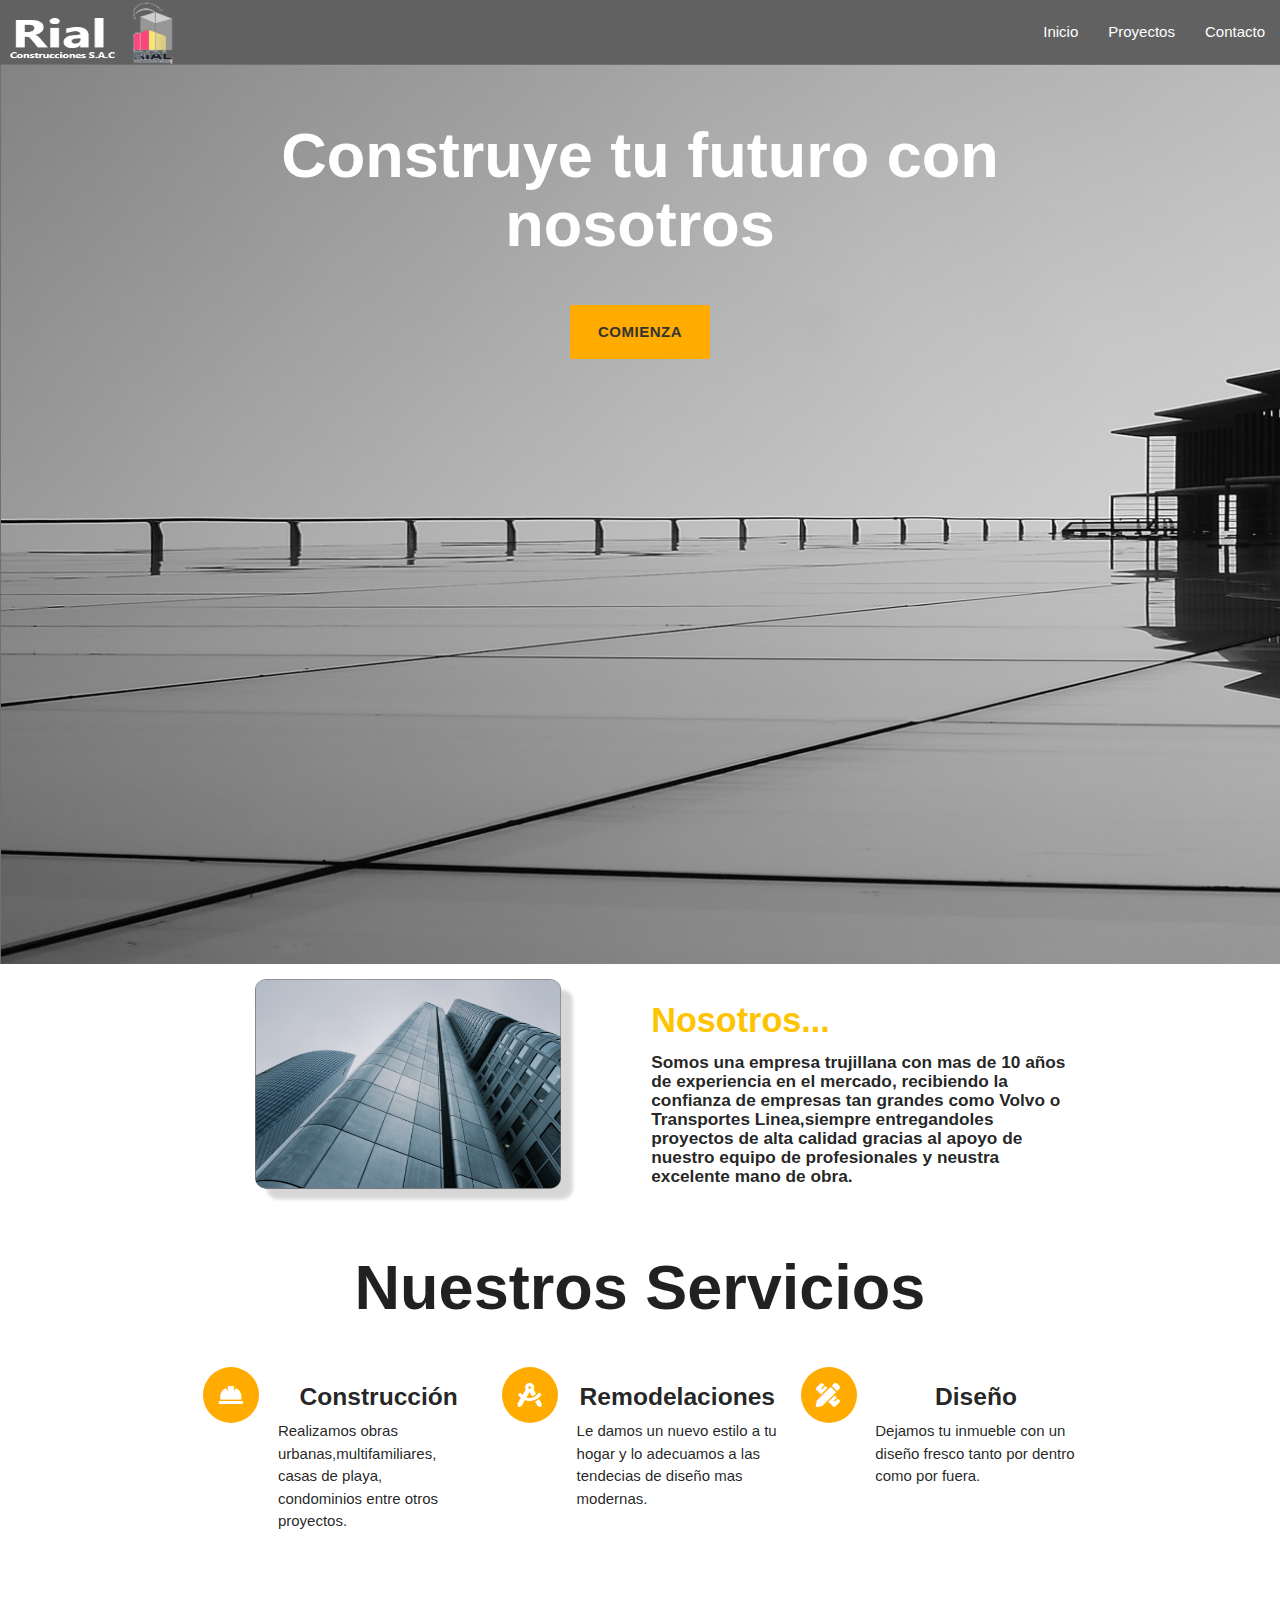
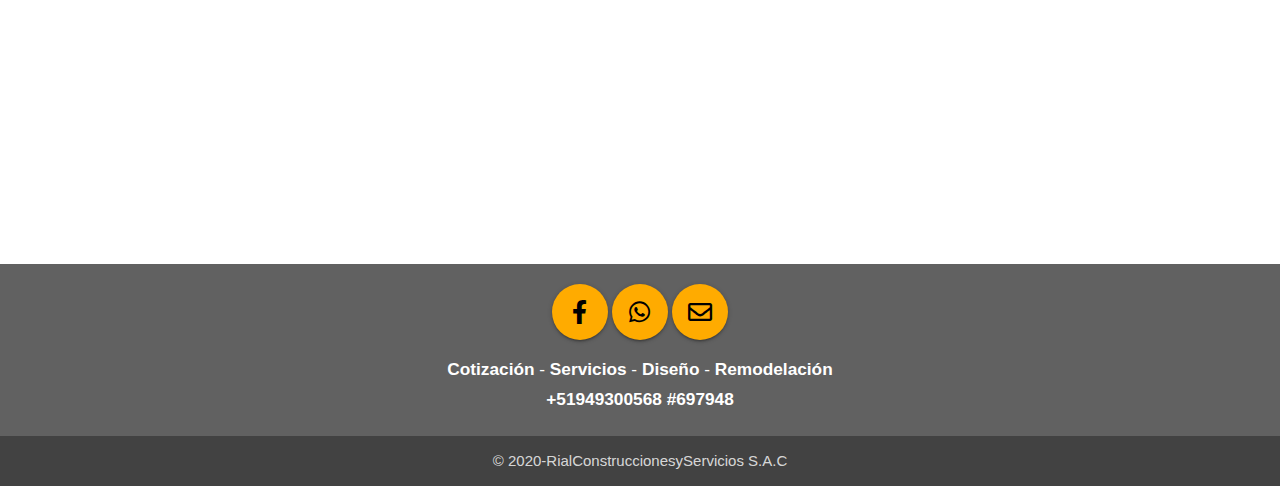
<file: index.html>
<!DOCTYPE html>
<html lang="en">

<head>
  <meta charset="UTF-8">
  <meta name="viewport" content="width=device-width, initial-scale=1.0">
  <title>Rial Construcciones S.A.C</title>
  <meta http-equiv="X-UA-Compatible" content="IE=edge">
  <!-- CSS Materialize-->
  <link rel="stylesheet" href="css/materialize.min.css">
  <!--Iconos Materialize-->
  <link href="https://fonts.googleapis.com/icon?family=Material+Icons" rel="stylesheet">
  <!--Iconos Font-Awesome-->
  <link rel="stylesheet" href="https://cdnjs.cloudflare.com/ajax/libs/font-awesome/5.11.2/css/all.min.css">
  <!--Estilos Generales-->
  <link rel="stylesheet" href="css/main.css">
  <!--Icono del sitio web--> 
  <link  rel="icon"   href="img/Logo.png" type="image/png" />
</head>

<body>

  <style>
    .nombre {
      height: 55px;
      width: 105px;
      margin-left: 10px;
      margin-top: 5px;
      margin-bottom: 5px;
    }

    .logo {
      height: 65px;
      width: 75px;
    }
  </style>
  <!--Navbar-->
  <nav>
    <div class="nav-wrapper grey darken-2">
      <a href="#!" class="brand-logo"><img src="img/Nombre.png" alt="" class="nombre"><img src="img/Logo.png" alt="" class="logo"></a>
      <a href="#" data-target="mobile-demo" class="sidenav-trigger"><i class="material-icons">menu</i></a>
      <ul class="right hide-on-med-and-down">
        <li><a href="index.html">Inicio</a></li>
				<li><a href="Galeria.html">Proyectos</a></li>
				<li><a href="Contacto.html">Contacto</a></li>
      </ul>
    </div>
  </nav>

  <ul class="sidenav" id="mobile-demo">
    <li><a href="index.html">Inicio</a></li>
		<li><a href="Galeria.html">Proyectos</a></li>
		<li><a href="Contacto.html">Contacto</a></li>
  </ul>
  <!--Navbar/-->

  <div class="section principal">
    <div class="container">
      <div class="row center">
        <h1><b class="white-text">Construye tu futuro con nosotros</b></h1>
      </div>
      <div class="row center">
        <a href="" class="btn btn-large waves-effect waves-light amber accent-4 btn-flat"><b>Comienza</b></a>
      </div>
    </div>

  </div>

  <div class="section">
    <div class="container">
      <div class="row center">
        <div class="col s6">
            <img src="img/wallpapers/foto.png" alt="" class="foto">
        </div>
        <div class="col s6 left-align">
            <h4 ><b class="subtitle">Nosotros...</b></h4>
            <h6 ><b>Somos una empresa trujillana con mas de 10 años de experiencia en el mercado,
              recibiendo la confianza de empresas tan grandes como Volvo o Transportes Linea,siempre entregandoles proyectos de alta calidad gracias al apoyo de nuestro equipo de profesionales y neustra excelente mano de obra.</b></h6>
        </div>
    </div>
      <div class="row center">
        <h1><b>Nuestros Servicios</b></h1>
      </div>

      <div class="row center">
        <div class="col m1 s12">
          <span class="btn-floating btn-large btn-flat waves-effect waves-light amber accent-4">
            <i class="fas fa-hard-hat"></i></span> 
                  </div>
        <div class="col m3 s12">
          <h5><b>Construcci&oacute;n</b></h5>
          <p class="left-align">Realizamos obras urbanas,multifamiliares,<br>casas de playa,<br>condominios entre otros proyectos.</p>
        </div>
        <div class="col m1 s12">
          <span class="btn-floating btn-large btn-flat waves-effect waves-light amber accent-4">
            <i class="fas fa-drafting-compass"></i></span> 
                  </div>
        <div class="col m3 s12">
          <h5><b>Remodelaciones  </b></h5>
          <p class="left-align">Le damos un nuevo estilo a tu hogar y lo adecuamos a las tendecias de diseño mas modernas.</p>
        </div>
        <div class="col m1 s12">
          <span class="btn-floating btn-large btn-flat waves-effect waves-light amber accent-4">
            <i class="fas fa-pencil-ruler"></i></span> 
                  </div>
        <div class="col m3 s12">
          <h5><b>Diseño</b></h5>
          <p class="left-align">Dejamos tu inmueble con un diseño fresco tanto por dentro como por fuera.</p>
        </div>
        
      </div>
    </div>
   
    </div>




  <!--Footer-->
  <footer class="page-footer grey darken-2">
    <div class="container center-align">
      <div class="row">
        <a class="btn-floating btn-large waves-effect waves-light amber accent-4"><i
            class="fab fa-facebook-f black-text"></i></a>
        <a class="btn-floating btn-large waves-effect waves-light amber accent-4"><i
            class="fab fa-whatsapp black-text"></i></a>
        <a class="btn-floating btn-large waves-effect waves-light amber accent-4"><i
            class="far fa-envelope black-text"></i></a>
      </div>
      <div class="row">
        <h6><b>Cotizaci&oacute;n</b> - <b>Servicios</b> - <b>Diseño</b> - <b>Remodelaci&oacute;n</b></h6>
        <h6><b>+51949300568</b> <b>#697948</b></h6>
      </div>
    </div>
    <div class="footer-copyright grey darken-3">
      <div class="container center-align ">
        © 2020-RialConstruccionesyServicios S.A.C
      </div>
    </div>
  </footer>
  <!--Footer/-->

  <script>
    M.AutoInit();
  </script>

<!-- JavaScript Materialize-->
<script src="js/jquery-3.5.1.min.js"></script>
<script src="js/materialize.min.js"></script>

</body>

</html>
</file>
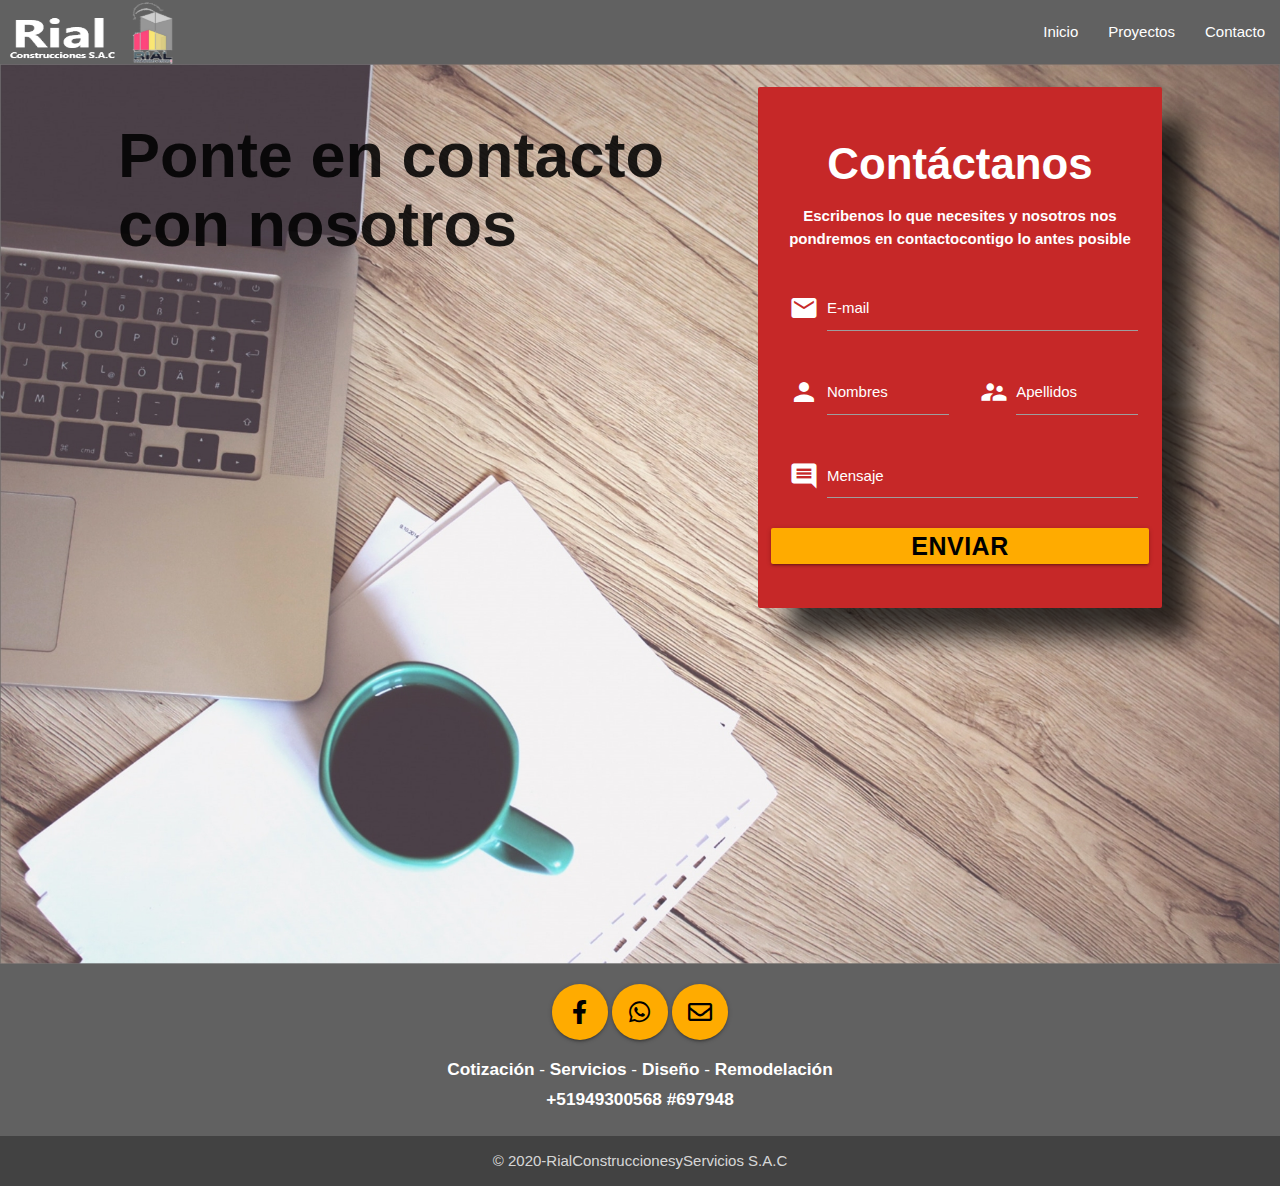
<file: Contacto.html>
<!DOCTYPE html>
<html lang="en">

<head>
    <meta charset="UTF-8">
    <meta name="viewport" content="width=device-width, initial-scale=1.0">
    <title>Rial Construcciones S.A.C</title>
    <meta http-equiv="X-UA-Compatible" content="IE=edge">
    <!-- CSS Materialize-->
    <link rel="stylesheet" href="https://cdnjs.cloudflare.com/ajax/libs/materialize/1.0.0/css/materialize.min.css">
    <!--Iconos Materialize-->
    <link href="https://fonts.googleapis.com/icon?family=Material+Icons" rel="stylesheet">
    <!--Iconos Font-Awesome-->
    <link rel="stylesheet" href="https://cdnjs.cloudflare.com/ajax/libs/font-awesome/5.11.2/css/all.min.css">
    <!--Estilos Generales-->
    <link rel="stylesheet" href="css/main.css">
    <!--Contactos.css-->
    <link rel="stylesheet" href="css/contacto.css">
    <!-- JavaScript Materialize-->
    <script src="https://cdnjs.cloudflare.com/ajax/libs/materialize/1.0.0/js/materialize.min.js"></script>
    <!--Icono del sitio web--> 
  <link  rel="icon"   href="img/Logo.png" type="image/png" />
</head>

<body>

    <style>
         .nombre {
      height: 55px;
      width: 105px;
      margin-left: 10px;
      margin-top: 5px;
      margin-bottom: 5px;
    }

    .logo {
      height: 65px;
      width: 75px;
    }
    </style>
   <!--Navbar-->
	<nav>
		<div class="nav-wrapper grey darken-2">
			<a href="#!" class="brand-logo"><img src="img/Nombre.png" alt="" class="nombre"><img src="img/Logo.png" alt="" class="logo"></a>
			<a href="#" data-target="mobile-demo" class="sidenav-trigger"><i class="material-icons">menu</i></a>
			<ul class="right hide-on-med-and-down">
				<li><a href="index.html">Inicio</a></li>
				<li><a href="Galeria.html">Proyectos</a></li>
				<li><a href="Contacto.html">Contacto</a></li>
			</ul>
		</div>
	</nav>
	
	<!--Responsive-->
	<ul class="sidenav" id="mobile-demo">
		<li><a href="index.html">Inicio</a></li>
		<li><a href="Galeria.html">Proyectos</a></li>
		<li><a href="Contacto.html">Contacto</a></li>
	</ul>
	<!--Responsive/-->
	
	<!--Navbar/-->

    <!--Seccion de Formulario-->
    <div class="section seccion">
        <div class="row">
            <!--Titular-->
            <div class="col m6 s12 offset-m1">
                <h1 class="left-align"><b>Ponte en contacto con nosotros</b></h1>
            </div>
            <!--Titular/-->

            <!--Formulario-->
            <div class="col m4 s12">
                <div class="card-panel red darken-3 sombra">
                    <div class="card-content white-text center-align ">
                        <div class="row">
                            <h3><b><span class="card-title ">Cont&aacute;ctanos</span></b></h3>
                            <p class="center-align"><b>Escribenos lo que necesites y nosotros nos pondremos en
                                    contactocontigo lo antes
                                    posible</b></p>
                        </div>

                        <!--Formulario-->
                        <div class="row">
                            <!--Correo-->
                            <div class="input-field col s12">
                                <i class="material-icons prefix">email</i>
                                <input id="E-mail" type="text" class="validate">
                                <label for="E-mail" class="white-text">E-mail</label>
                            </div>
                            <!--Correo/-->

                            <!--Nombre-->
                            <div class="input-field col s6">
                                <i class="material-icons prefix">person</i>
                                <input id="nombres" type="text" class="validate">
                                <label for="nombres" class="white-text">Nombres</label>
                            </div>
                            <!--Nombre/-->

                            <!--Apellidos-->
                            <div class="input-field col s6">
                                <i class="material-icons prefix">supervisor_account</i>
                                <input id="apellidos" type="text" class="validate">
                                <label for="apellidos" class="white-text">Apellidos</label>
                            </div>
                            <!--Apellidos/-->
                            
                            <!--Mensaje-->
                            <div class="input-field col s12">
                                <i class="material-icons prefix">insert_comment</i>
                                <textarea id="mensaje" rows="3" class="materialize-textarea"></textarea>
                                <label for="mensaje" class="white-text">Mensaje</label>
                            </div>
                            <!--Mensaje/-->
                            
                            <!--Boton de Envio-->
                            <a class="waves-effect waves-light btn amber accent-4 black-text boton col s12"><b>Enviar</b></a>
                            <!--Boton de Envio/-->

                        </div>
                        <!--Formulario/-->
                    </div>

                </div>
            </div>
            <!--Formualrio/-->
        </div>
    </div>
    <!--Seccion de Formulario/-->


    <!--Footer-->
    <footer class="page-footer grey darken-2">
        <div class="container center-align">
            <div class="row">
                <a class="btn-floating btn-large waves-effect waves-light amber accent-4"><i class="fab fa-facebook-f black-text"></i></a>
                <a class="btn-floating btn-large waves-effect waves-light amber accent-4"><i class="fab fa-whatsapp black-text"></i></a>
                <a class="btn-floating btn-large waves-effect waves-light amber accent-4"><i class="far fa-envelope black-text"></i></a>
            </div>
            <div class="row">
                <h6><b>Cotizaci&oacute;n</b> - <b>Servicios</b> - <b>Diseño</b> - <b>Remodelaci&oacute;n</b></h6>
                <h6><b>+51949300568</b> <b>#697948</b></h6>
            </div>
        </div>
        <div class="footer-copyright grey darken-3">
            <div class="container center-align ">
                © 2020-RialConstruccionesyServicios S.A.C
            </div>
        </div>
    </footer>
    <!--Footer/-->

    <script>
        M.AutoInit();
    </script>

</body>

</html>
</file>
<file: css/main.css>
* {
    padding: 0%;
    margin: 0%;
}

.section {
    height: 100vh;
}
.principal {
    
    background-image: url(../img/wallpapers/fondo.png);
}

.nombre {
    height: 75px;
    width: 75px;
}

.foto {
    height:  225px;
    width: 323px;
}

.subtitle{
    color: #ffc400;
}
</file>
<file: css/contacto.css>
.seccion {
    background-image: url(../img/contacto-bg.jpg);
    background-repeat: no-repeat;
    background-size: 100% 100%;
}

.ancho{
    width: 392px;
}

.boton {
    font-size: 25px;
}

.titular {
    padding-left: 0%;
    margin-left: 0px;
}

.sombra {
    -webkit-box-shadow: 30px 30px 27px 0px rgba(0,0,0,0.75);
    -moz-box-shadow: 30px 30px 27px 0px rgba(0,0,0,0.75);
    box-shadow: 30px 30px 27px 0px rgba(0,0,0,0.75);
}
</file>
